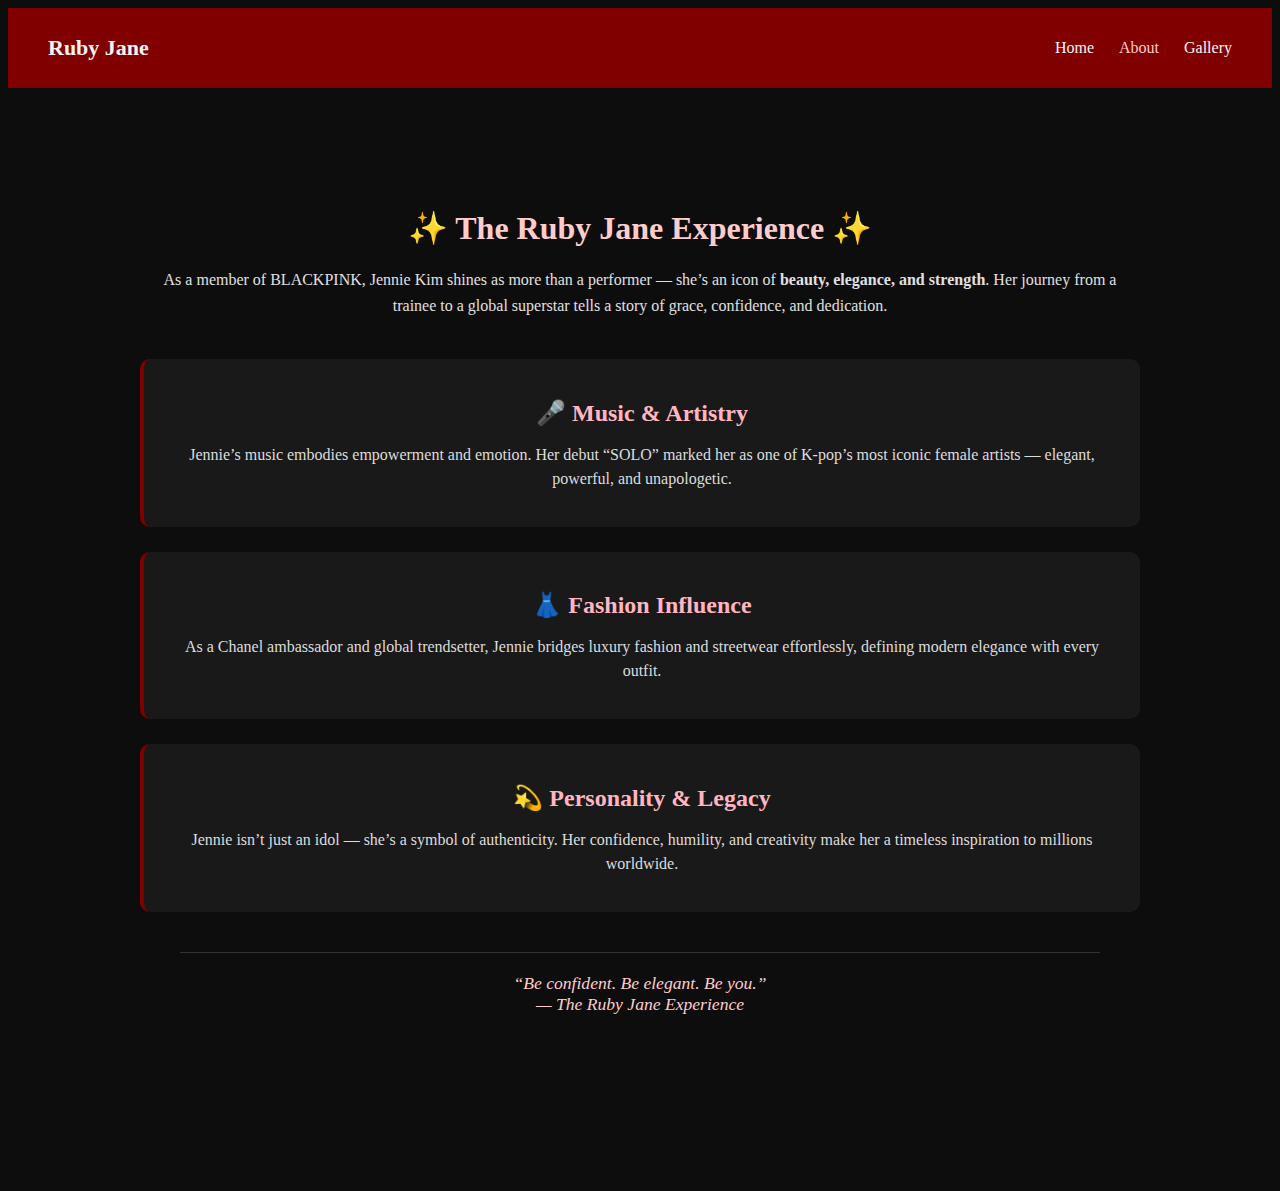
<file: About.html>
<!DOCTYPE html>
<html lang="en">
<head>
  <meta charset="UTF-8">
  <meta name="viewport" content="width=device-width, initial-scale=1.0">
  <title>About Jennie | The Ruby Jane Experience</title>
  <link rel="stylesheet" href="About.css">
</head>
<body class="about-page">

  <!-- Navigation Bar -->
  <nav class="navbar">
    <div class="logo">Ruby Jane</div>
    <ul class="nav-links">
      <li><a href="index.html">Home</a></li>
      <li><a href="about.html" class="active">About</a></li>
      <li><a href="gallery.html">Gallery</a></li>
    </ul>
  </nav>

  <!-- About Section -->
  <section class="about-container">
    <h1>✨ The Ruby Jane Experience ✨</h1>
    <p class="intro">
      As a member of BLACKPINK, Jennie Kim shines as more than a performer — 
      she’s an icon of <b>beauty, elegance, and strength</b>. 
      Her journey from a trainee to a global superstar tells a story of grace, confidence, and dedication.
    </p>

    <div class="about-sections">
      <div class="about-box">
        <h2>🎤 Music & Artistry</h2>
        <p>Jennie’s music embodies empowerment and emotion. Her debut “SOLO” marked her as one of K-pop’s most iconic female artists — elegant, powerful, and unapologetic.</p>
      </div>

      <div class="about-box">
        <h2>👗 Fashion Influence</h2>
        <p>As a Chanel ambassador and global trendsetter, Jennie bridges luxury fashion and streetwear effortlessly, defining modern elegance with every outfit.</p>
      </div>

      <div class="about-box">
        <h2>💫 Personality & Legacy</h2>
        <p>Jennie isn’t just an idol — she’s a symbol of authenticity. Her confidence, humility, and creativity make her a timeless inspiration to millions worldwide.</p>
      </div>
    </div>

    <blockquote class="quote">“Be confident. Be elegant. Be you.”<br>— The Ruby Jane Experience</blockquote>
  </section>

</body>
</html>
</file>
<file: About.css>
* Reset */
* {
  margin: 0;
  padding: 0;
  box-sizing: border-box;
  font-family: 'Poppins', sans-serif;
}

/* Background for the About Page */
.about-page {
  background-color: #0d0d0d; /* Deep black */
  color: white;
  padding-bottom: 50px;
}

/* Navbar */
.navbar {
  display: flex;
  justify-content: space-between;
  align-items: center;
  background-color: #800000; /* Maroon */
  padding: 15px 40px;
  position: sticky;
  top: 0;
  z-index: 10;
}

.logo {
  font-size: 22px;
  font-weight: bold;
  color: #f5f5f5;
}

.nav-links {
  list-style: none;
  display: flex;
  gap: 25px;
}

.nav-links a {
  text-decoration: none;
  color: #f5f5f5;
  font-weight: 500;
  transition: 0.3s;
}

.nav-links a:hover,
.nav-links a.active {
  color: #ffcccc;
}

/* About Section */
.about-container {
  max-width: 1000px;
  margin: 80px auto;
  padding: 20px;
  text-align: center;
}

.about-container h1 {
  font-size: 2rem;
  color: #ffcccc;
  margin-bottom: 20px;
}

.intro {
  font-size: 1rem;
  color: #e0e0e0;
  line-height: 1.6;
  margin-bottom: 40px;
}

.about-sections {
  display: grid;
  gap: 25px;
}

.about-box {
  background-color: rgba(255, 255, 255, 0.05);
  border-left: 4px solid #800000;
  padding: 20px;
  border-radius: 10px;
  transition: 0.3s;
}

.about-box:hover {
  background-color: rgba(255, 255, 255, 0.1);
}

.about-box h2 {
  color: #ffb6c1;
  margin-bottom: 10px;
}

.about-box p {
  color: #ddd;
  line-height: 1.5;
}

.quote {
  font-style: italic;
  margin-top: 40px;
  color: #ffcccc;
  font-size: 1.1rem;
  border-top: 1px solid #333;
  padding-top: 20px;
}
</file>
